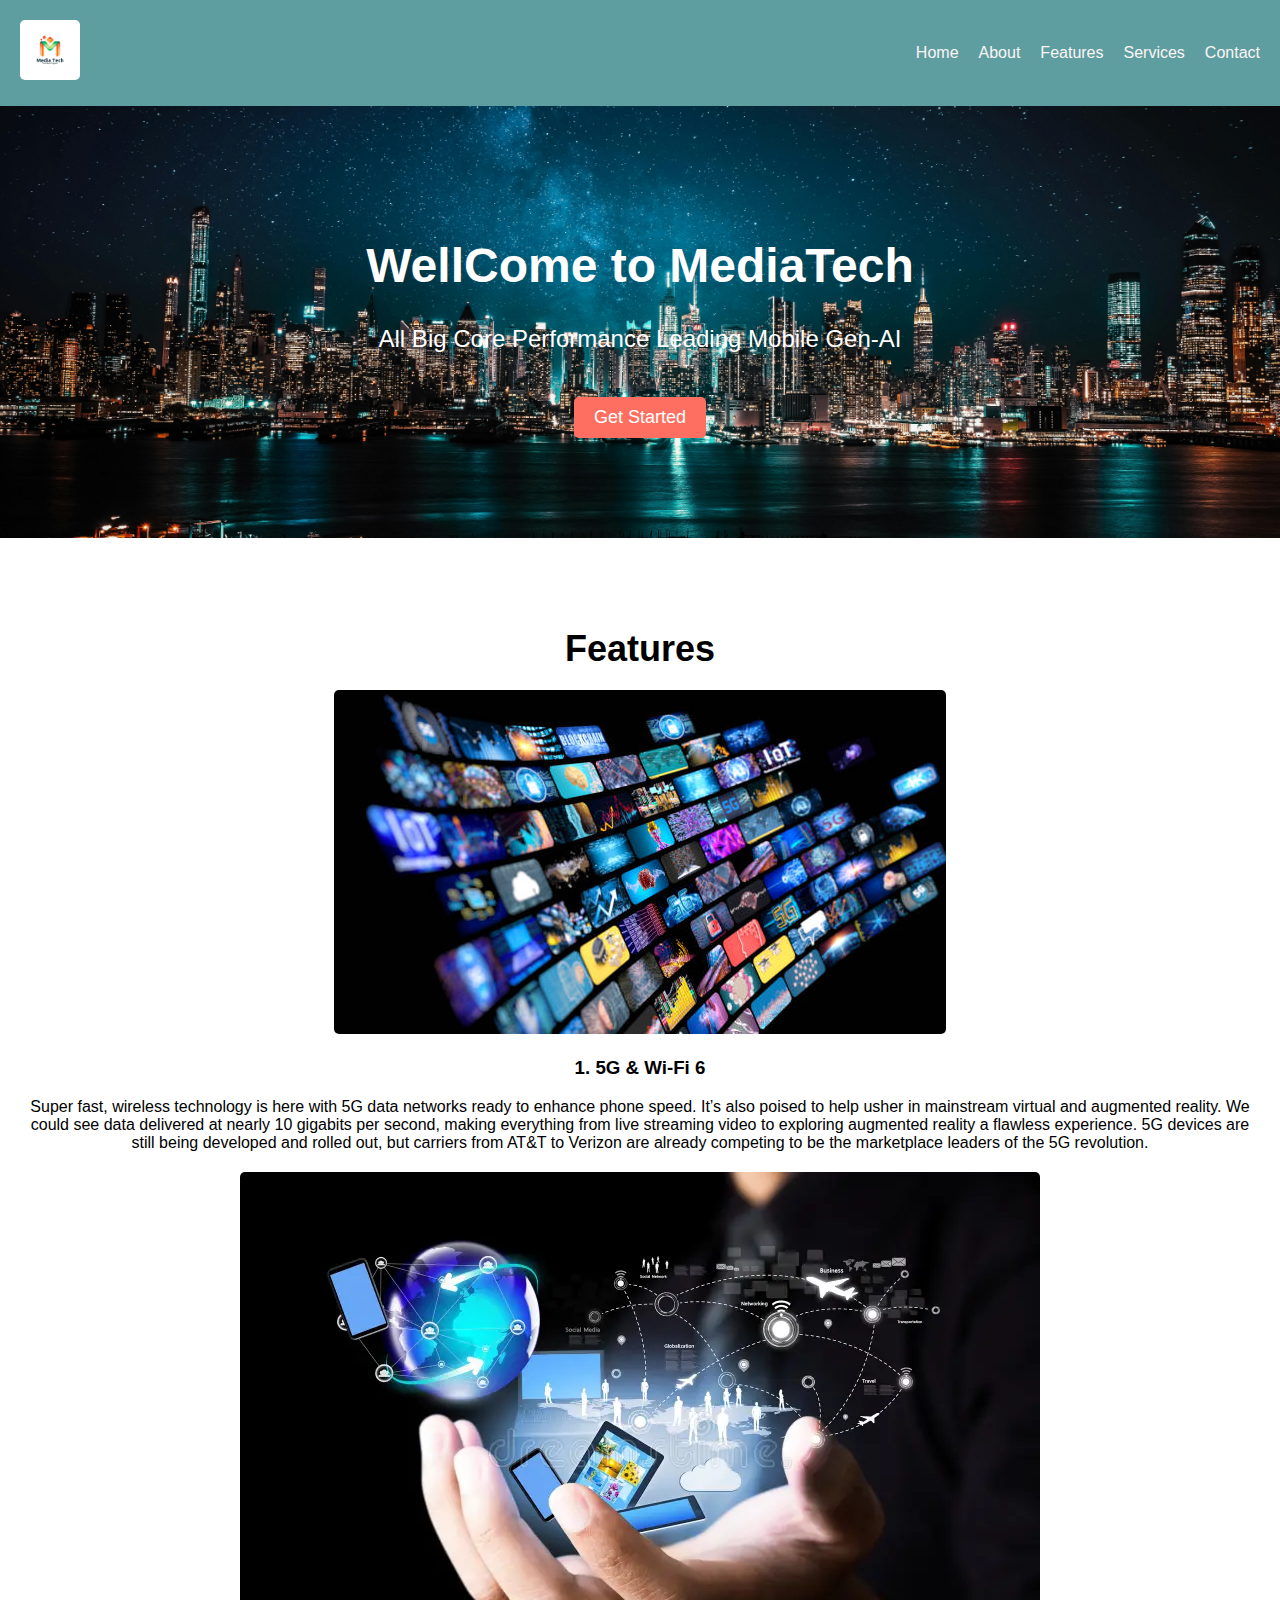
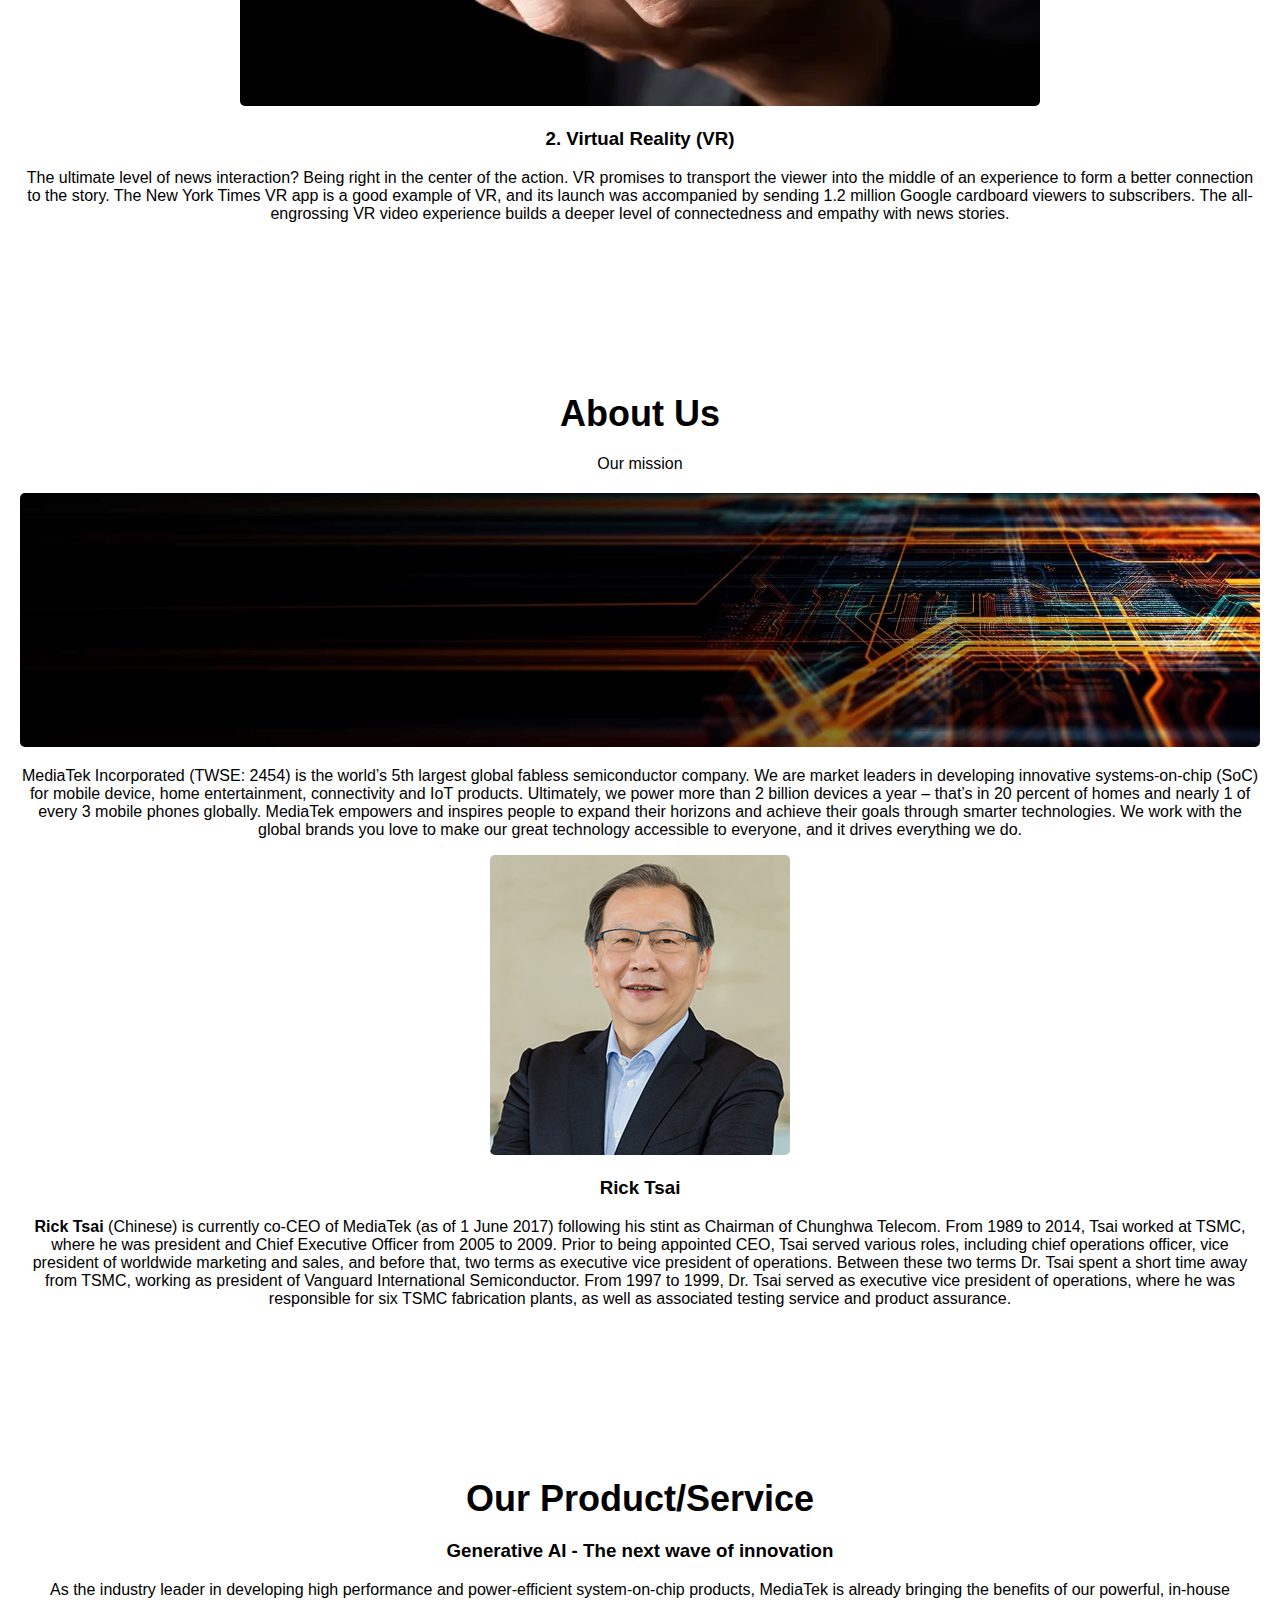
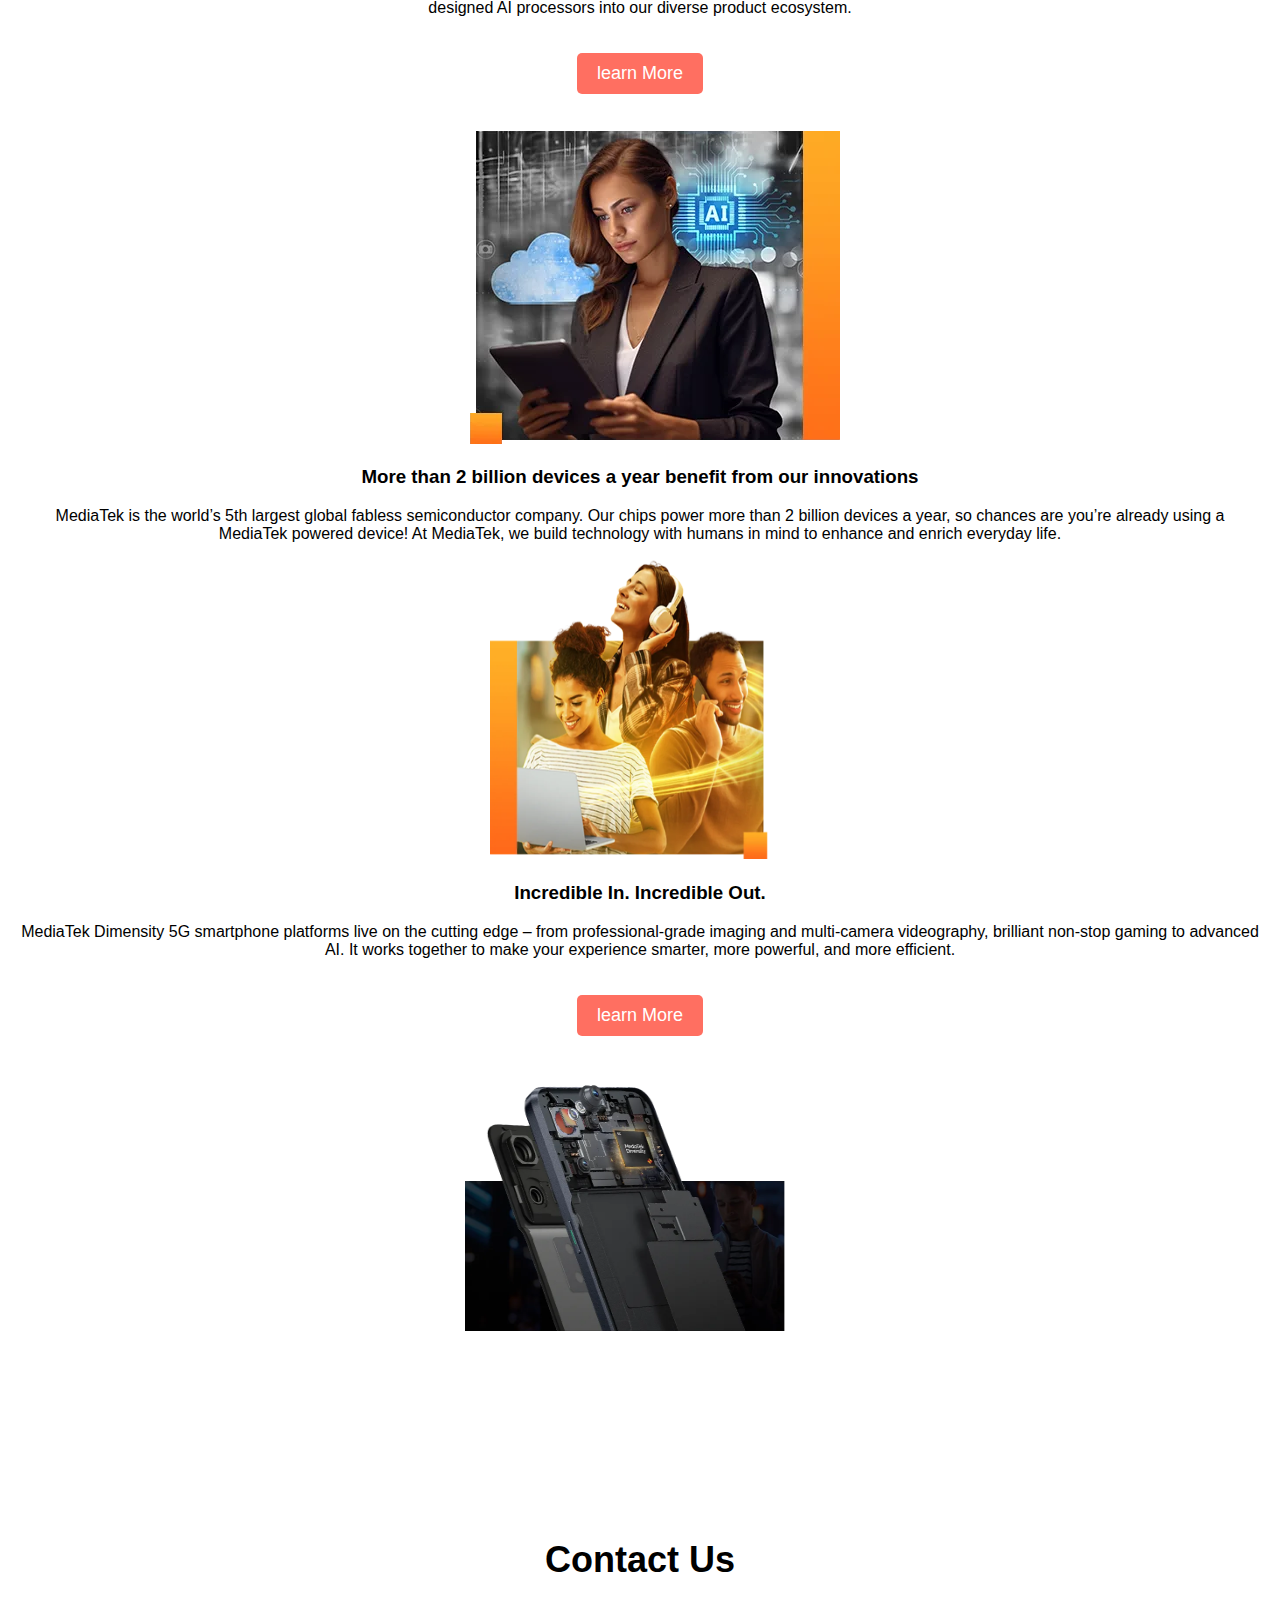
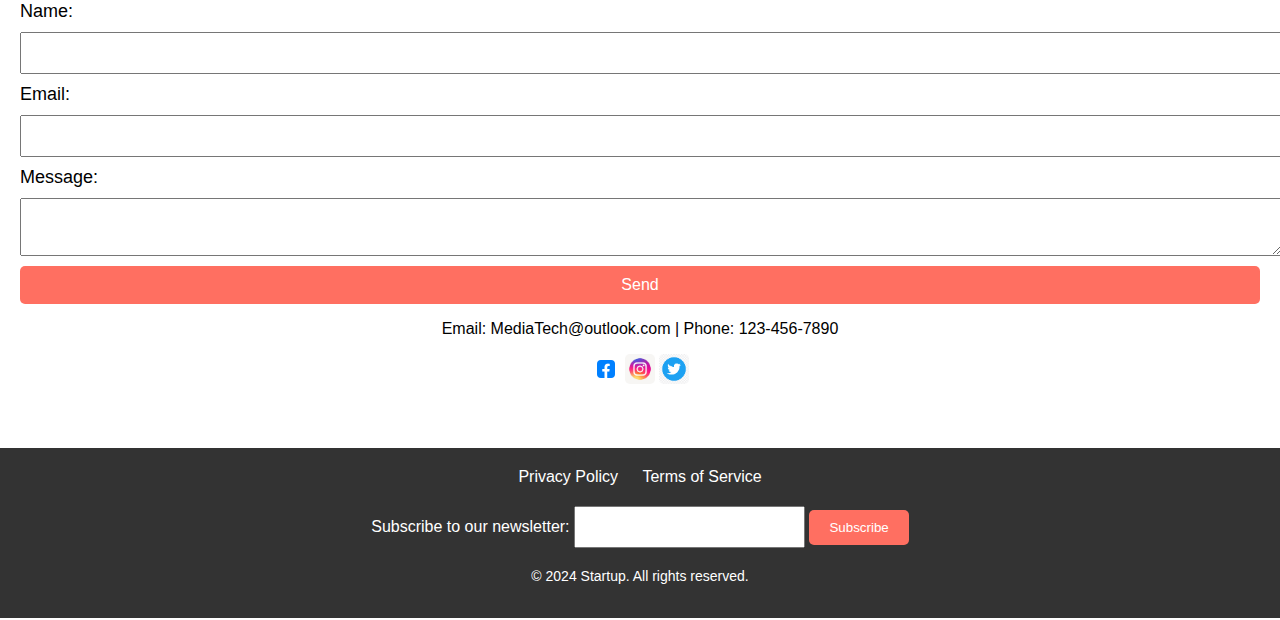
<file: index.html>
<!DOCTYPE html>
<html lang="en">

<head>
    <meta charset="UTF-8">
    <meta name="viewport" content="width=device-width, initial-scale=1.0">
    <title>Media tech</title>
    <link rel="stylesheet" href="style.css">
</head>

<body>
    <!-- Header Section -->
    <header>
        <div class="logo" alt="media tech">
            <img src="media-tech-logo-template_36856-30.avif" alt="Media tech" style="height: 60px; width: 60px;">
        </div>
        <nav>
            <ul>
                <li><a href="#home">Home</a></li>
                <li><a href="#about">About</a></li>
                <li><a href="#features">Features</a></li>
                <li><a href="#features">Services</a></li>
                <li><a href="#contact">Contact</a></li>
            </ul>
        </nav>
    </header>

    <!-- Hero Section -->
    <section id="hero">
        <h1>WellCome to MediaTech</h1>
        <p>All Big Core Performance Leading Mobile Gen-AI</p>
        <a href="form.html" class="cta-button">Get Started</a>
    </section>

    <!-- Features Section -->
    <section id="features">
        <h2>Features</h2>
        <div class="feature">
            <img src="istockphoto-1336906460-612x612.jpg" alt="Feature 1">
            <h3>1. 5G & Wi-Fi 6</h3>
            <p>Super fast, wireless technology is here with 5G data networks ready to enhance phone speed. It’s also
                poised to help usher in mainstream virtual and augmented reality. We could see data delivered at nearly
                10 gigabits per second, making everything from live streaming video to exploring augmented reality a
                flawless experience. 5G devices are still being developed and rolled out, but carriers from AT&T to
                Verizon are already competing to be the marketplace leaders of the 5G revolution.</p>
        </div>
        <div class="feature">
            <img src="modern-wireless-technology-social-network-media-32099576.webp" alt="Feature 2">
            <h3>2. Virtual Reality (VR)</h3>
            <p>The ultimate level of news interaction? Being right in the center of the action. VR promises to transport
                the viewer into the middle of an experience to form a better connection to the story. The New York Times
                VR app is a good example of VR, and its launch was accompanied by sending 1.2 million Google cardboard
                viewers to subscribers. The all-engrossing VR video experience builds a deeper level of connectedness
                and empathy with news stories.</p>
        </div>
    </section>

    <!-- About Us Section -->
    <section id="about">
        <h2>About Us</h2>
        <p>Our mission</p>
        <div class="team">
            <div class="team-member">
                <img src="About_banner_2022-06-01-132610_tbdd.jpg" alt="Team Member 1">
                <p>MediaTek Incorporated (TWSE: 2454) is the world’s 5th largest global fabless semiconductor company.
                    We are market leaders in developing innovative systems-on-chip (SoC) for mobile device, home
                    entertainment, connectivity and IoT products. Ultimately, we power more than 2 billion devices a
                    year – that’s in 20 percent of homes and nearly 1 of every 3 mobile phones globally.

                    MediaTek empowers and inspires people to expand their horizons and achieve their goals through
                    smarter technologies. We work with the global brands you love to make our great technology
                    accessible to everyone, and it drives everything we do.</p>
                <img src="DR.-RICK-TSAI.jpg" alt="Team Member 1">
                <h3>Rick Tsai</h3>
                <p><b>Rick Tsai</b> (Chinese) is currently co-CEO of MediaTek (as of 1 June 2017)
                    following his stint as Chairman of Chunghwa Telecom. From 1989 to 2014, Tsai worked at TSMC, where
                    he was president and Chief Executive Officer from 2005 to 2009. Prior to being appointed CEO, Tsai
                    served various roles, including chief operations officer, vice president of worldwide marketing and
                    sales, and before that, two terms as executive vice president of operations. Between these two terms
                    Dr. Tsai spent a short time away from TSMC, working as president of Vanguard International
                    Semiconductor. From 1997 to 1999, Dr. Tsai served as executive vice president of operations, where
                    he was responsible for six TSMC fabrication plants, as well as associated testing service and
                    product assurance.</p>
            </div>
        </div>
    </section>

    <!-- Product/Service Section -->
    <section id="product">
        <h2>Our Product/Service</h2>
        <h3>Generative AI - The next wave of innovation</h3>
        <p>As the industry leader in developing high performance and power-efficient system-on-chip products, MediaTek
            is already bringing the benefits of our powerful, in-house designed AI processors into our diverse product
            ecosystem.</p>
            <a href="#signup" class="cta-button">learn More</a><br>
        <img src="AI-Banner1.webp" alt="Product Screenshot">
        <h3>More than 2 billion devices a year benefit from our innovations</h3>
        <p>MediaTek is the world’s 5th largest global fabless semiconductor company. Our chips power more than 2 billion
            devices a year, so chances are you’re already using a MediaTek powered device!
            At MediaTek, we build technology with humans in mind to enhance and enrich everyday life.</p>
        <img src="HorizontalRow_2Billions_2023-02-07-215303_nprf.webp" alt="Product Screenshot"
            style="height: 300px; width: 300px;">
        <h3>Incredible In. Incredible Out.</h3>
        <p>MediaTek Dimensity 5G smartphone platforms live on the cutting edge – from professional-grade imaging and
            multi-camera videography, brilliant non-stop gaming to advanced AI. It works together to make your
            experience smarter, more powerful, and more efficient.</p>
            <a href="#signup" class="cta-button">learn More</a><br>
        <img src="HorizontalRow_Dimensity_2023-02-07-215359_cekm.webp" alt="Product Screenshot" style="height: 350px; width: 350px;">

    </section>

    <!-- Contact Section -->
    <section id="contact">
        <h2>Contact Us</h2>
        <form action="submit-contact-form.php" method="post">
            <label for="name">Name:</label>
            <input type="text" id="name" name="name" required>
            <label for="email">Email:</label>
            <input type="email" id="email" name="email" required>
            <label for="message">Message:</label>
            <textarea id="message" name="message" required></textarea>
            <button type="submit">Send</button>
        </form>
        <p>Email: MediaTech@outlook.com | Phone: 123-456-7890</p>
        <div class="social-media">
            <a href="https://www.facebook.com/login"><img src="facebook.webp" alt="Social Media 1"
                    style="height: 30px; width: 30px;"></a>
            <a href="https://www.instagram.com/accounts/login"><img src="instagram.avif" alt="Social Media 2"
                    style="height: 30px; width: 30px;"></a>
            <a href="https://x.com/i/flow/login"><img src="twitter.png" alt="Social Media 3"
                    style="height: 30px; width: 30px;"></a>
        </div>
    </section>

    <!-- Footer Section -->
    <footer>
        <div class="quick-links">
            <a href="#privacy">Privacy Policy</a>
            <a href="#terms">Terms of Service</a>
        </div>
        <div class="newsletter">
            <label for="newsletter">Subscribe to our newsletter:</label>
            <input type="email" id="newsletter" name="newsletter">
            <button type="submit">Subscribe</button>
        </div>
        <p>&copy; 2024 Startup. All rights reserved.</p>
    </footer>
</body>

</html>
</file>
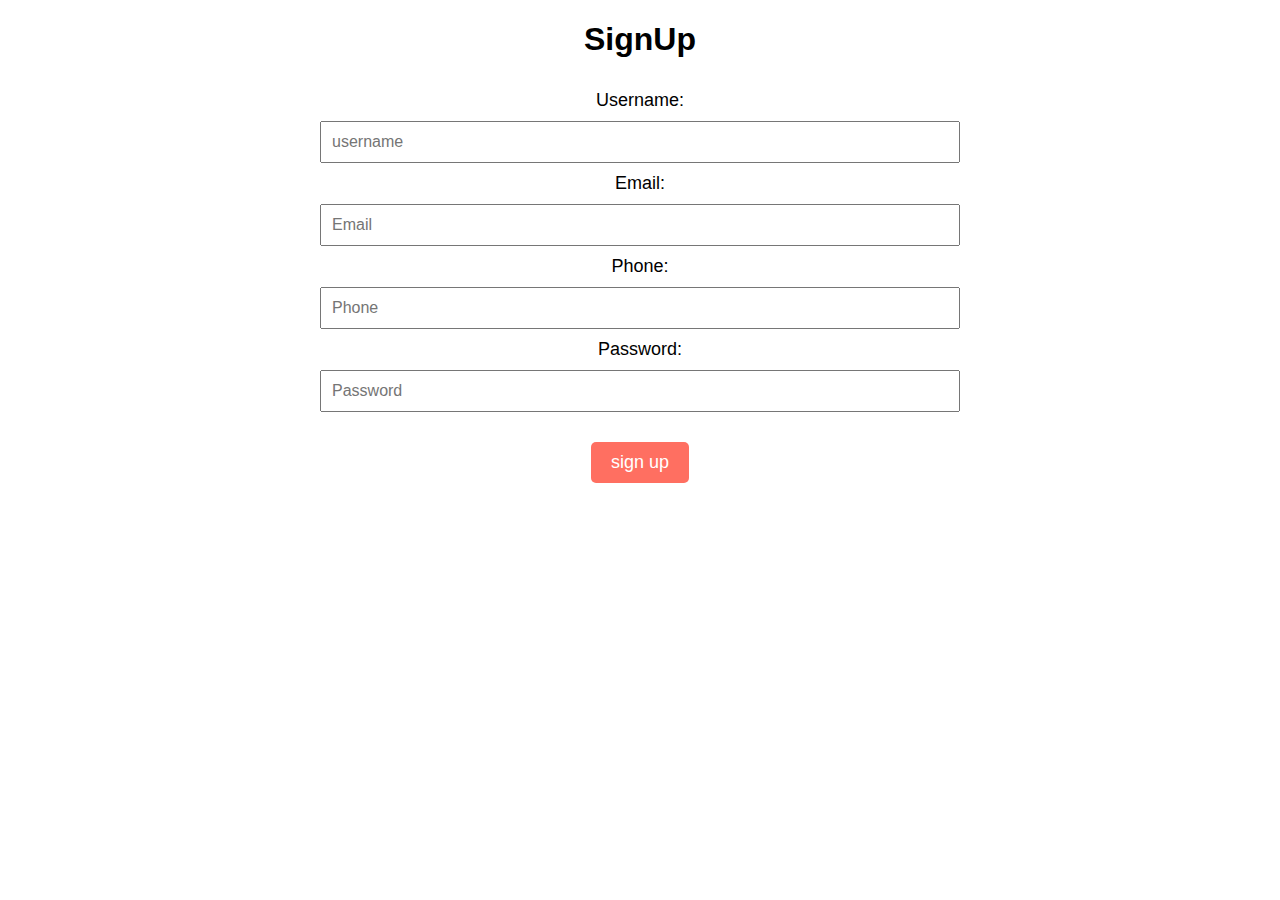
<file: form.html>
<!DOCTYPE html>
<html lang="en">
<head>
    <meta charset="UTF-8">
    <meta name="viewport" content="width=device-width, initial-scale=1.0">
    <link rel="stylesheet" href="style.css">
    <title>form</title>
</head>
<style>
    form {
    display: flex;
    flex-direction: column;
    align-items: center;
    gap: 10px;
    text-align: end;
    }
    form label {
    font-size: 18px;
}

form input, form textarea, form button {
    width: 50%;
    padding: 10px;
    font-size: 16px;
    box-sizing: border-box;
}
</style>
<body>
    <div>
        <form action="form">
            <h1>SignUp</h1>
            <label for="username">Username:</label>
            <input type="text" placeholder="username">
            <label for="Email">Email:</label>
            <input type="Email" placeholder="Email">
            <label for="Phone">Phone:</label>
            <input type="Phone" placeholder="Phone">
            <label for="Password">Password:</label>
            <input type="password" placeholder="Password">
            <a href="signup" class="cta-button">sign up</a>
        </form>
    </div>
</body>
</html>
</file>
<file: style.css>
body {
    font-family: Arial, sans-serif;
    margin: 0;
    padding: 0;
    box-sizing: border-box;
}

header {
    display: flex;
    justify-content: space-between;
    align-items: center;
    padding: 20px;
    background-color:cadetblue;
    color: #fff;
}

header .logo {
    font-size: 24px;
    font-weight: bold;
}

header nav ul {
    list-style: none;
    display: flex;
    gap: 20px;
}

header nav ul li a {
    color: #fcf5f5;
    text-decoration: none;
}

#hero {
    text-align: center;
    padding: 100px 20px;
    background: url('pexels-sanaan-3075993.jpg') no-repeat center center/cover;
    color: #fff;
}

#hero h1 {
    font-size: 48px;
}

#hero p {
    font-size: 24px;
}

.cta-button {
    background-color: #ff6f61;
    color: #fff;
    padding: 10px 20px;
    border: none;
    border-radius: 5px;
    text-decoration: none;
    font-size: 18px;
    margin-top: 20px;
    display: inline-block;
}

section {
    padding: 60px 20px;
    text-align: center;
}

h2 {
    font-size: 36px;
    margin-bottom: 20px;
}

.feature, .team-member {
    margin: 20px 0;
}

img {
    max-width: 100%;
    height: auto;
    border-radius: 5px;
}

form {
    display: flex;
    flex-direction: column;
    align-items: flex-start;
    gap: 10px;
}

form label {
    font-size: 18px;
}

form input, form textarea, form button {
    width: 100%;
    padding: 10px;
    font-size: 16px;
}

form button {
    background-color: #ff6f61;
    color: #fff;
    border: none;
    border-radius: 5px;
    cursor: pointer;
}

footer {
    background-color: #333;
    color: #fff;
    text-align: center;
    padding: 20px;
}

footer .quick-links a {
    color: #fff;
    margin: 0 10px;
    text-decoration: none;
}

footer .newsletter {
    margin: 20px 0;
}

footer .newsletter input {
    padding: 10px;
    font-size: 16px;
}

footer .newsletter button {
    background-color: #ff6f61;
    color: #fff;
    padding: 10px 20px;
    border: none;
    border-radius: 5px;
    cursor: pointer;
}

footer p {
    margin-top: 20px;
    font-size: 14px;
}
</file>
